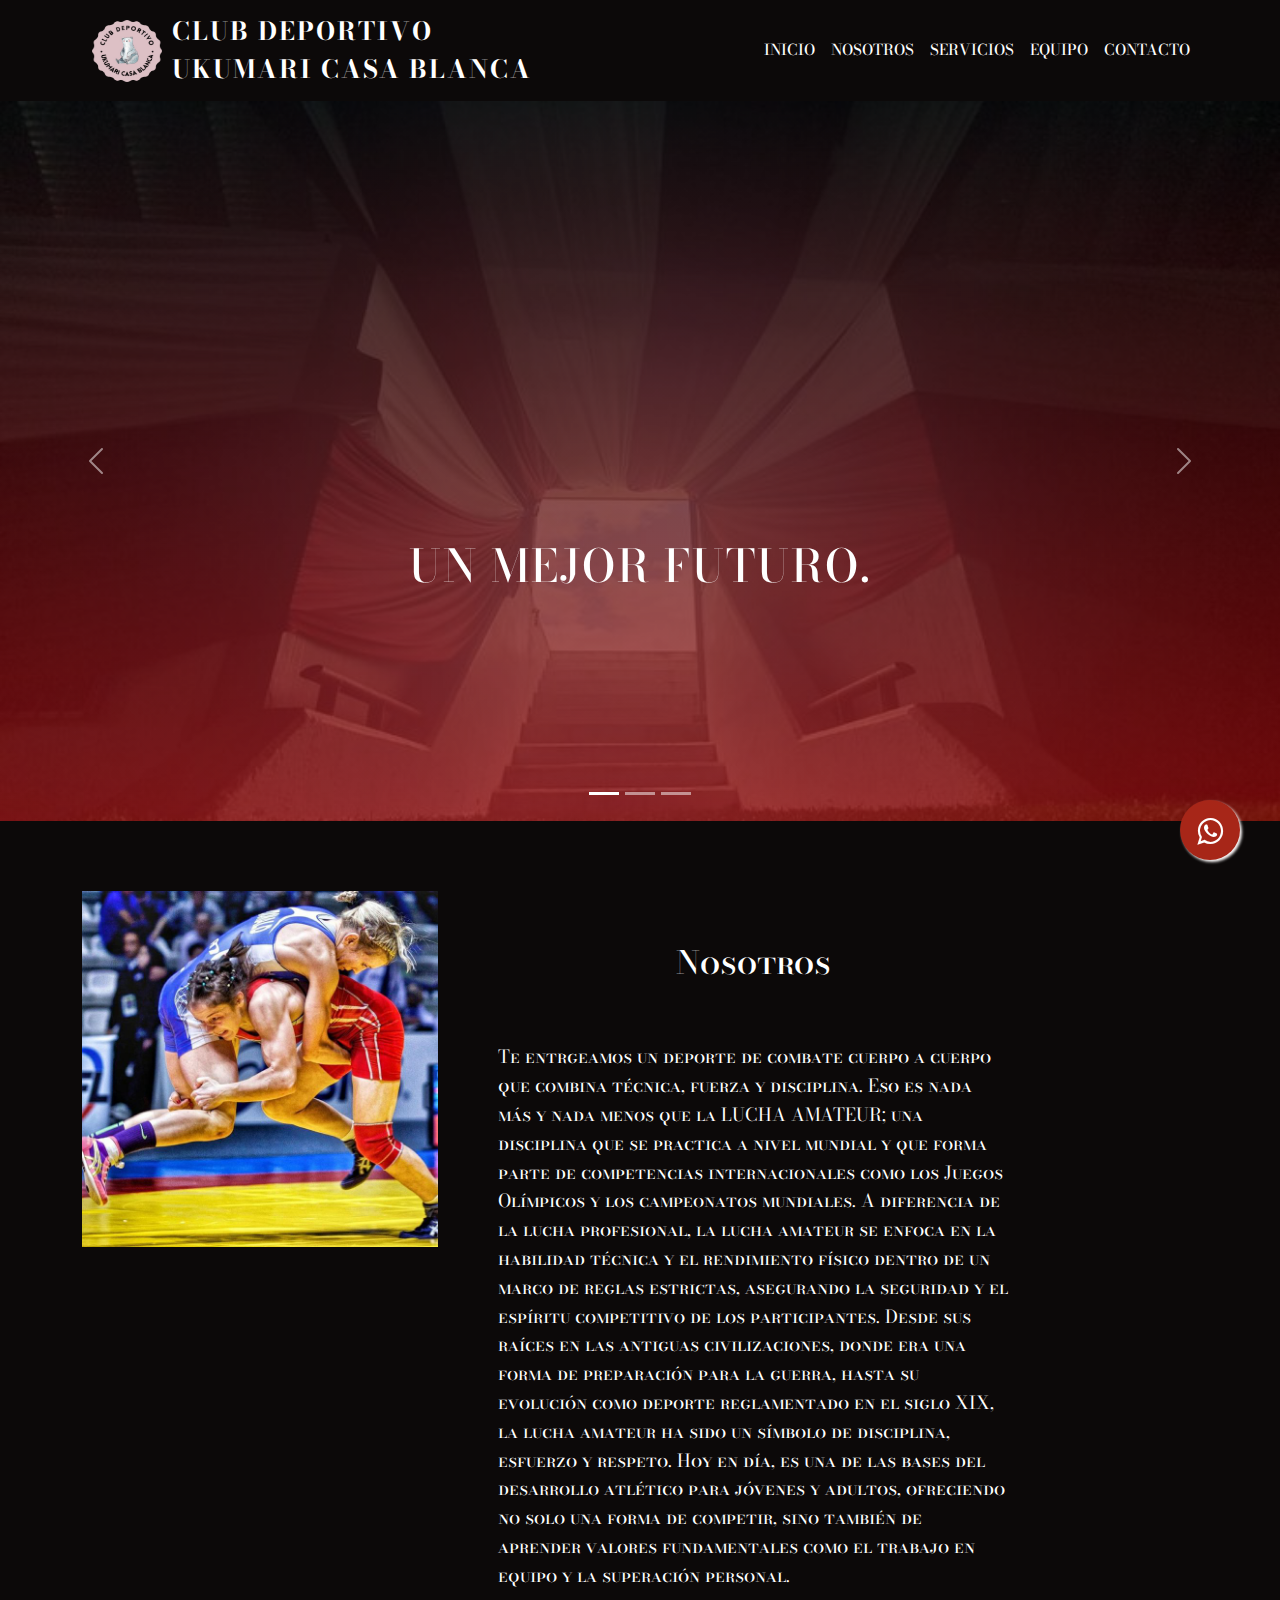
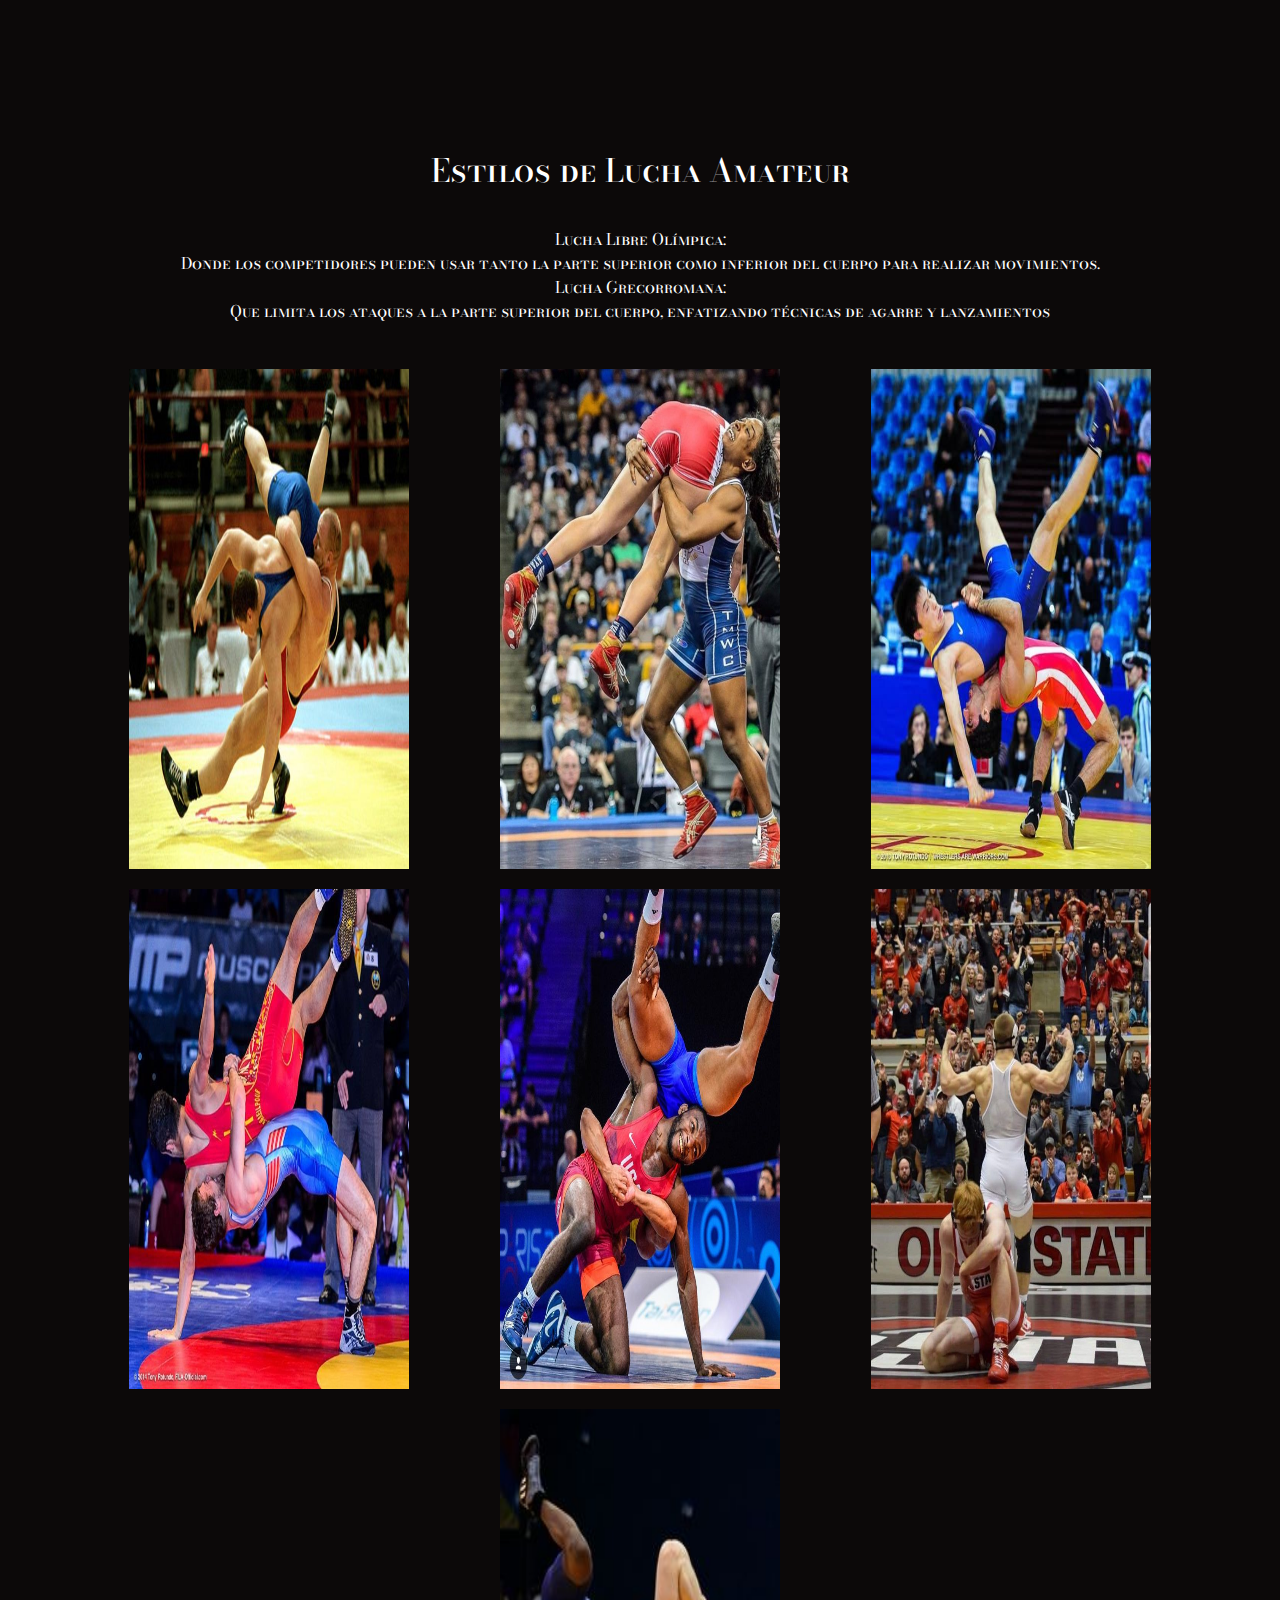
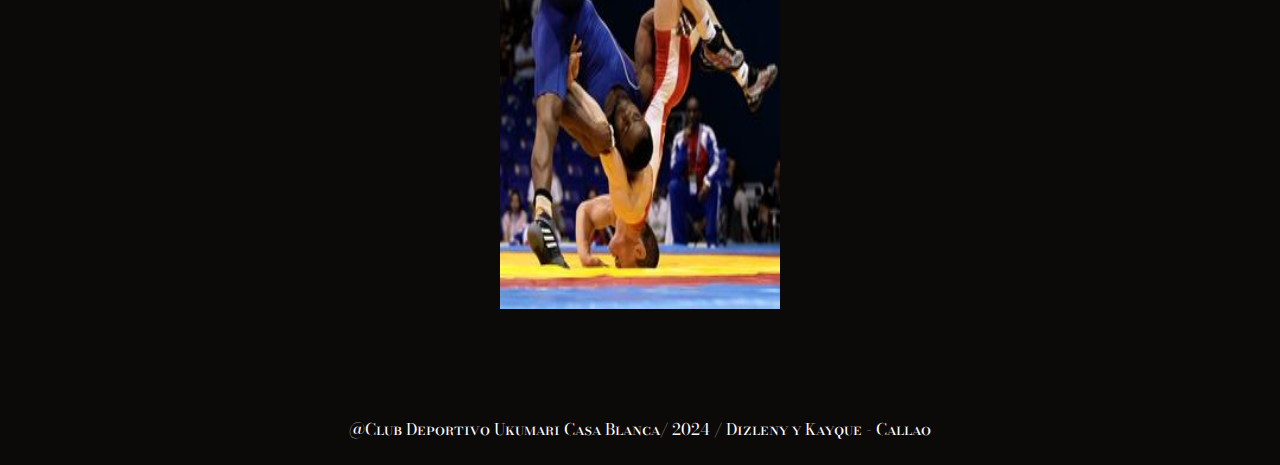
<file: index.html>
<!DOCTYPE html>
<html lang="en">

<head>
    <meta charset="UTF-8">
    <meta http-equiv="X-UA-Compatible" content="IE-edge">
    <meta name="viewport" content="width=device-width, initial-scale=1.0">
    <link href="https://cdn.jsdelivr.net/npm/bootstrap@5.2.3/dist/css/bootstrap.min.css">
    <link rel="stylesheet" href="https://cdn.jsdelivr.net/npm/bootstrap@5.2.3/dist/css/bootstrap.min.css">
    <link rel="stylesheet" href="https://cdn.jsdelivr.net/npm/bootstrap-icons@1.7.2/font/bootstrap-icons.css">
    <link rel="stylesheet" href="CSS/style.css">
    <link rel="shortcut icon" href="favicon/favicon.ico" type="image/x-icon">
    <title>Club Deportivo Ukumari Casa Blanca</title>
</head>

<body>
    
    <nav class="navbar navbar-expand-lg navbar-dark bg-custom">
        <div class="container">
            <img class="mw-logo-icon" src="IMAGENES/Ukimari.png" alt="" aria-hidden="true" height="80" width="90">
            <a href="#" class="navbar-brand"><span class="text-title">Club Deportivo <br> Ukumari Casa Blanca</a>
            <button class="navbar-toggler" type="button" data-bs-toggle="collapse" data-bs-target="#navbarS"
                aria-controls="navbarS" aria-expanded="false" aria-label="toggle navigation">
                <span class="navbar-toggler-icon"></span>
            </button>
            <div class="collapse navbar-collapse" id="navbarS">
                <ul class="navbar-nav ms-auto mb-2 mb-lg-0">
                    <li class="nav-item">
                        <a href="index.html" class="nav-link">Inicio</a>
                    </li>
                    <li class="nav-item">
                        <a href="nosotros.html" class="nav-link">Nosotros</a>
                    </li>
                    <li class="nav-item">
                        <a href="servicio.html" class="nav-link">Servicios</a>
                    </li>
                    <li class="nav-item">
                        <a href="equipo.html" class="nav-link">Equipo</a>
                    </li>
                    <li class="nav-item">
                        <a href="contacto.html" class="nav-link">Contacto</a>
                    </li>
                </ul>
            </div>
        </div>
    </nav>

    <div id="carouselE" class="carousel slide" data-bs-ride="carousel">

        <div class="carousel-indicators">
            <button type="button" data-bs-target="#carouselE" data-bs-slide-to="0" class="active" aria-current="true"
                aria-label="Slide 1">
            </button>
            <button type="button" data-bs-target="#carouselE" data-bs-slide-to="1" aria-current="true"
                aria-label="Slide 2">
            </button>
            <button type="button" data-bs-target="#carouselE" data-bs-slide-to="2" aria-current="true"
                aria-label="Slide 3">
            </button>
        </div>

        <div class="carousel-inner">
            <div class="carousel-item active">
                <img src="IMAGENES/sueña.jpg" class="d-block w-100" alt="">
                <div class="carousel-caption">
                    <h5>Un mejor futuro.</h5>
                </div>
            </div>

            <div class="carousel-item">
                <img src="IMAGENES/crece.jpg" class="d-block w-100" alt="">
                <div class="carousel-caption">
                    <h5>Una vida sana.</h5>
                </div>
            </div>

            <div class="carousel-item">
                <img src="IMAGENES/cambia.jpg" class="d-block w-100" alt="">
                <div class="carousel-caption">
                    <h5>Cambia tu vida.</h5>
                </div>
            </div>
        </div>
        <button class="carousel-control-prev" type="button" data-bs-target="#carouselE" data-bs-slide="prev">
            <span class="carousel-control-prev-icon" aria-hidden="true"></span>
            <span class="visually-hidden">Previous</span>
        </button>
        <button class="carousel-control-next" type="button" data-bs-target="#carouselE" data-bs-slide="next">
            <span class="carousel-control-next-icon" aria-hidden="true"></span>
            <span class="visually-hidden">Next</span>
        </button>
    </div>

    <section class="about section-padding">

        <div class="container">

            <div class="row">
                <div class="col-lg-4 col-md-12 col-12">
                    <div class="about-img">
                        <img src="IMAGENES/lucha.jpg" class="img-fluid" alt="">
                    </div>
                </div>
                <div class="col-lg-6 col-md-12 col-12 ps-lg-5 mt-md-5">
                    <div class="about-text text-white">
                        <h2>Nosotros</h2>
                        <br>
                        <br>
                        <p>Te entrgeamos un deporte de combate cuerpo a cuerpo que combina técnica, fuerza y disciplina. Eso es nada más y nada menos que la LUCHA AMATEUR; una disciplina que se practica a nivel mundial y que forma parte de competencias internacionales como los Juegos Olímpicos y los campeonatos mundiales. A diferencia de la lucha profesional, la lucha amateur se enfoca en la habilidad técnica y el rendimiento físico dentro de un marco de reglas estrictas, asegurando la seguridad y el espíritu competitivo de los participantes.
                            Desde sus raíces en las antiguas civilizaciones, donde era una forma de preparación para la guerra, hasta su evolución como deporte reglamentado en el siglo XIX, la lucha amateur ha sido un símbolo de disciplina, esfuerzo y respeto. Hoy en día, es una de las bases del desarrollo atlético para jóvenes y adultos, ofreciendo no solo una forma de competir, sino también de aprender valores fundamentales como el trabajo en equipo y la superación personal.
                        </p>
                    </div>
                </div>
            </div>
        </div>
    </section>
    
    <section class="portfolio section-padding">
        <div class="container">
            <div class="row">
                <div class="col-md-12">
                    <div class="section-header text-center text-white pb-9">
                        <h2>Estilos de Lucha Amateur</h2>
                        </br>
                        <p>Lucha Libre Olímpica: <br> Donde los competidores pueden usar tanto la parte superior como inferior del cuerpo para realizar movimientos.  <br>
                            Lucha Grecorromana: <br> Que limita los ataques a la parte superior del cuerpo, enfatizando técnicas de agarre y lanzamientos
                        </p>
                    </div>
                </div>
            </div>
        </div>

        <ul class="galeria">
            <li><a href="#img1"><img src="IMAGENES/lucha1.jpg"></a></li>
            <li><a href="#img2"><img src="IMAGENES/lucha2.jpg"></a></li>
            <li><a href="#img3"><img src="IMAGENES/lucha3.jpg"></a></li>
            <li><a href="#img4"><img src="IMAGENES/lucha4.jpg"></a></li>
            <li><a href="#img5"><img src="IMAGENES/lucha5.jpg"></a></li>
            <li><a href="#img6"><img src="IMAGENES/lucha6.jpg"></a></li>
            <li><a href="#img7"><img src="IMAGENES/lucha7.jpg"></a></li>
        </ul>

        <div class="modal" id="img1">
            <h3>Organizacion</h3>
            <div class="imagen">
                <a href="#img4">&#60;</a>
                <a href="#img2"><img src="IMAGENES/lucha1.jpg"></a>
                <a href="#img2">></a>
            </div>
            <a class="cerrar" href="">X</a>
        </div>

        <div class="modal" id="img2">
            <h3>Progreso</h3>
            <div class="imagen">
                <a href="#img1">&#60;</a>
                <a href="#img3"><img src="IMAGENES/lucha2.jpg"></a>
                <a href="#img3">></a>
            </div>
            <a class="cerrar" href="">X</a>
        </div>

        <div class="modal" id="img3">
            <h3>Practica</h3>
            <div class="imagen">
                <a href="#img2">&#60;</a>
                <a href="#img4"><img src="IMAGENES/lucha3.jpg"></a>
                <a href="#img4">></a>
            </div>
            <a class="cerrar" href="">X</a>
        </div>

        <div class="modal" id="img4">
            <h3>Esfuerzo</h3>
            <div class="imagen">
                <a href="#img3">&#60;</a>
                <a href="#img5"><img src="IMAGENES/lucha4.jpg"></a>
                <a href="#img5">></a>
            </div>
            <a class="cerrar" href="">X</a>
        </div>

        <div class="modal" id="img5">
            <h3>Crecer</h3>
            <div class="imagen">
                <a href="#img4">&#60;</a>
                <a href="#img6"><img src="IMAGENES/lucha5.jpg"></a>
                <a href="#img6">></a>
            </div>
            <a class="cerrar" href="">X</a>
        </div>

        <div class="modal" id="img6">
            <h3>Mejorar</h3>
            <div class="imagen">
                <a href="#img5">&#60;</a>
                <a href="#img7"><img src="IMAGENES/lucha6.jpg"></a>
                <a href="#img7">></a>
            </div>
            <a class="cerrar" href="">X</a>
        </div>

        <div class="modal" id="img7">
            <h3>Triunfar</h3>
            <div class="imagen">
                <a href="#img6">&#60;</a>
                <a href="#img1"><img src="IMAGENES/lucha7.jpg"></a>
                <a href="#img1">></a>
            </div>
            <a class="cerrar" href="">X</a>
        </div>
    </section>

    <footer class="bg-custom p-2 text-center">
        <div class="container">
            <p class="text-white">@Club Deportivo Ukumari Casa Blanca/ 2024 / Dizleny y Kayque - Callao
            </p>
        </div>
    </footer>

    <link rel="stylesheet" href="https://maxcdn.bootstrapcdn.com/font-awesome/4.5.0/css/font-awesome.min.css">
    <a href="https://api.whatsapp.com/send?phone=51951736046&text=Continuar%20al%20chat%0A¡Hola%2C%20equipo%20Control%20!%20Estoy%20interesado%2Fa%20en%20su%20curso%20de%20PLC%20Logo%20V8%20-%20Nivel%20I%2C%20tengo%20la%20siguiente%20consulta%3A%20___________________________"
        class="float" target="_blank">
        <i class="fa fa-whatsapp my-float"></i>
    </a>

</body>

</html>
</file>
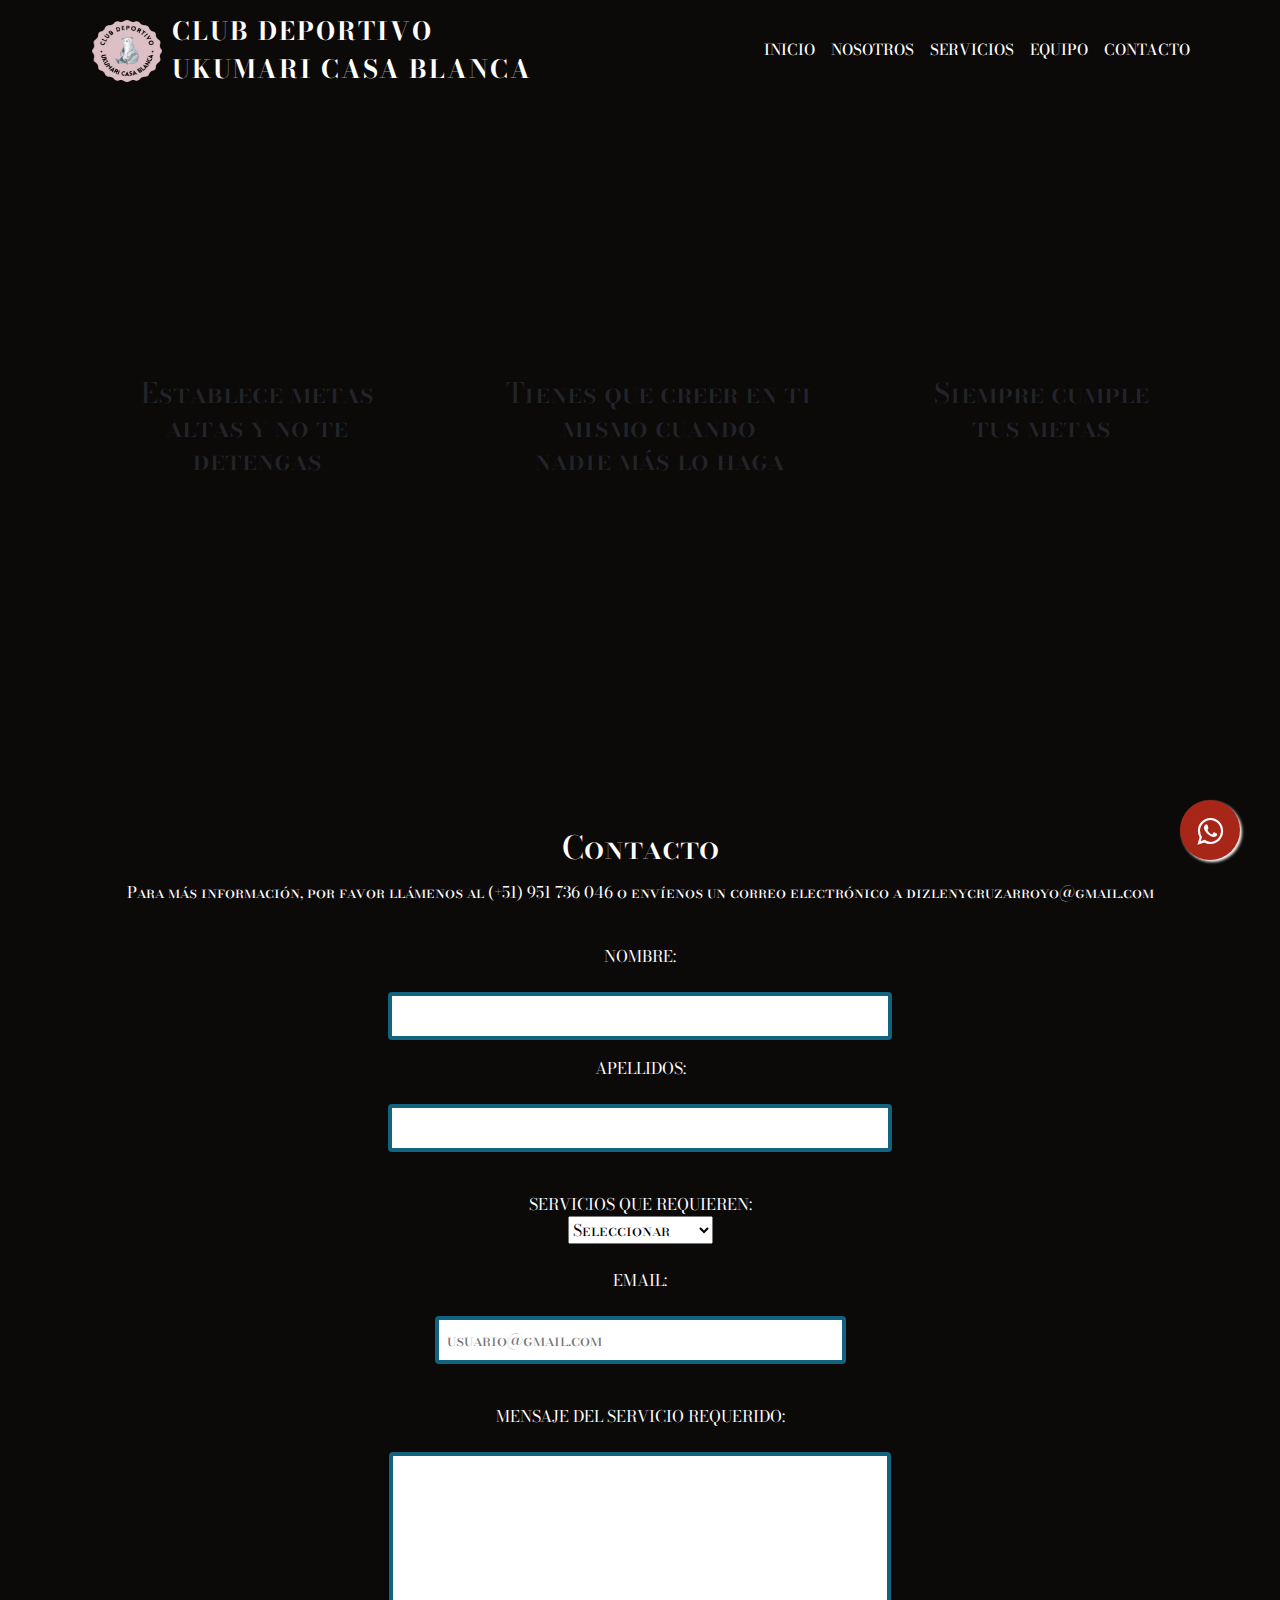
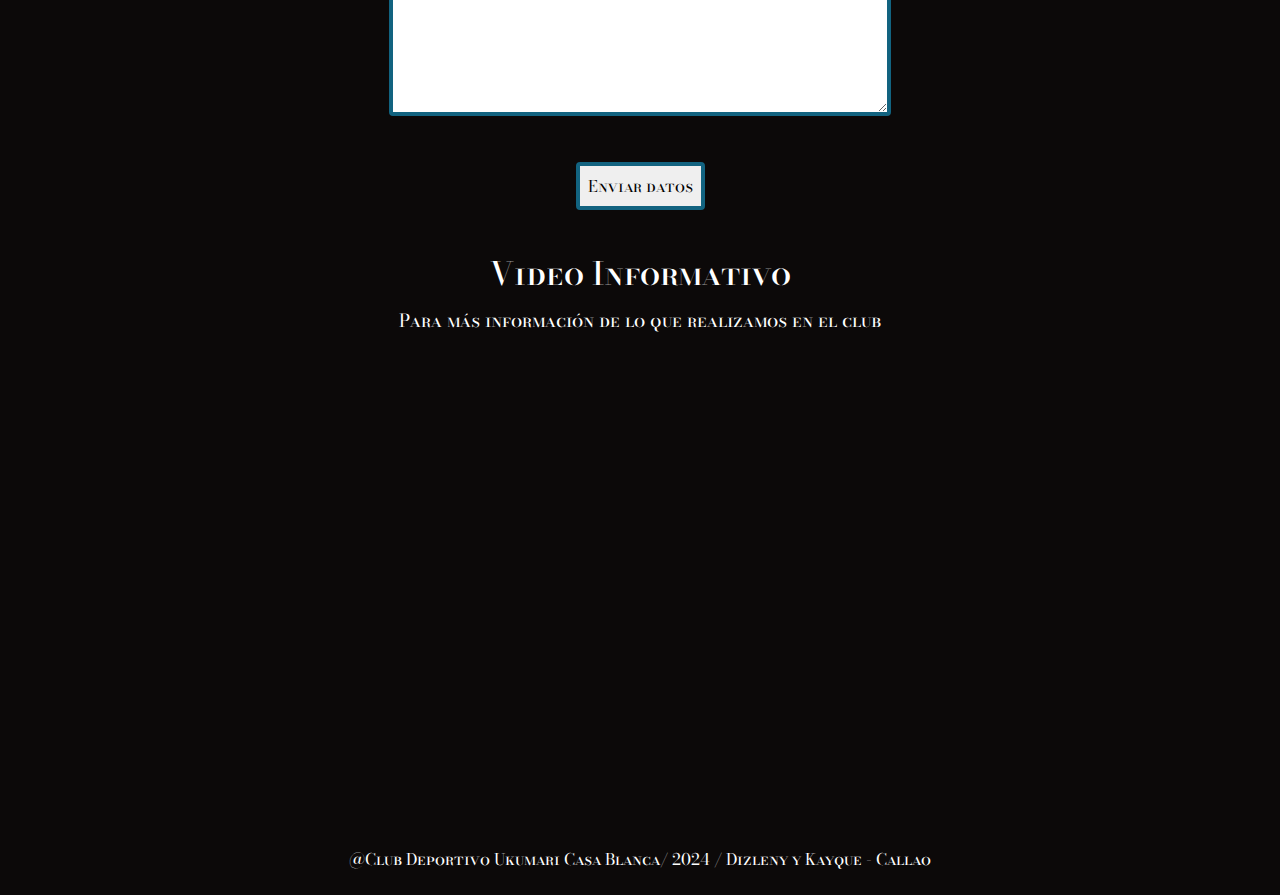
<file: contacto.html>
<!DOCTYPE html>
<html lang="en">

<head>
    <meta charset="UTF-8">
    <meta http-equiv="X-UA-Compatible" content="IE-edge">
    <meta name="viewport" content="width=device-width, initial-scale=1.0">
    <link href="https://cdn.jsdelivr.net/npm/bootstrap@5.2.3/dist/css/bootstrap.min.css">
    <link rel="stylesheet" href="https://cdn.jsdelivr.net/npm/bootstrap@5.2.3/dist/css/bootstrap.min.css">
    <link rel="stylesheet" href="https://cdn.jsdelivr.net/npm/bootstrap-icons@1.7.2/font/bootstrap-icons.css">
    <link rel="stylesheet" href="CSS/style.css">
    <link rel="shortcut icon" href="favicon/favicon.ico" type="image/x-icon">
    <title>Club Deportivo Ukumari Casa Blanca</title>
</head>

<nav class="navbar navbar-expand-lg navbar-dark bg-custom">
    <div class="container">
        <img class="mw-logo-icon" src="IMAGENES/Ukimari.png" alt="" aria-hidden="true" height="80" width="90">
        <a href="#" class="navbar-brand"><span class="text-title">Club Deportivo <br> Ukumari Casa Blanca</a>
        <button class="navbar-toggler" type="button" data-bs-toggle="collapse" data-bs-target="#navbarS"
            aria-controls="navbarS" aria-expanded="false" aria-label="toggle navigation">
            <span class="navbar-toggler-icon"></span>
        </button>
        <div class="collapse navbar-collapse" id="navbarS">
            <ul class="navbar-nav ms-auto mb-2 mb-lg-0">
                <li class="nav-item">
                    <a href="index.html" class="nav-link">Inicio</a>
                </li>
                <li class="nav-item">
                    <a href="nosotros.html" class="nav-link">Nosotros</a>
                </li>
                <li class="nav-item">
                    <a href="servicio.html" class="nav-link">Servicios</a>
                </li>
                <li class="nav-item">
                    <a href="equipo.html" class="nav-link">Equipo</a>
                </li>
                <li class="nav-item">
                    <a href="contacto.html" class="nav-link">Contacto</a>
                </li>
            </ul>
        </div>
    </div>
</nav>

<section class="general g2 container">
    <div class="general-content">
        <div class="general-1 txt">
            <h3>Establece metas altas y no te <br> detengas</h3>
        </div>
        <div class="general-2 txt">
            <h3>Tienes que creer en ti mismo cuando <br> nadie más lo haga</h3>
        </div>
        <div class="general-3 txt">
            <h3>Siempre cumple tus metas</h3>
        </div>
    </div>
</section>
<section class="contact section-padding">

    <div class="container mt-5 mb-5">
        <div class="row">
            <div class="col-md-12">
                <div class="section-header text-center text-white pb-5">
                    <h2>Contacto</h2>
                    <p>Para más información, por favor llámenos al (+51) 951 736 046 o envíenos un correo
                        electrónico a dizlenycruzarroyo@gmail.com</p>
                    <form action="">
                        <br />NOMBRE:<br />
                        <br />
                        <input type="text" size="50" title="Escribe tu nombre" />
                        <br />APELLIDOS:<br />
                        <br />
                        <input type="text" size="50" title="Escribe tu Apellido" /><br /><br />
                        <label for="servicio">SERVICIOS QUE REQUIEREN: </label><br />
                        <select id="servicio">
                            <option value="value1"> Definición</option>
                            <option value="value2">Resistencia</option>
                            <option value="value3">Rehabilitación</option>
                            <option value="value4">Fuerza</option>
                            <option value="value6">Venta</option>
                            <option value="value7" selected>Seleccionar</option>
                        </select><br /><br />
                        <label for="email">EMAIL: </label><br />
                        <br />
                        <input id="email" type="email" placeholder="usuario@gmail.com" size="40"
                            title="Escribe tu correo" /><br />
                        <br />MENSAJE DEL SERVICIO REQUERIDO:<br />
                        <br />
                        <textarea rows="10" cols="50" placeholder="Escribe tu mensaje" id="mensaje">
                            </textarea><br />
                        <br />
                        <input type="submit" value="Enviar datos" />
                        </for>
                        <br />
                        <br />
                        <div class="about-text text-white">
                            <h2>Video Informativo</h2>
                            <p>Para más información de lo que realizamos en el club</p>
                        </div>
                        <iframe width="560" height="315" src="https://www.youtube.com/embed/_8DYW12ATTM?si=uzcgHzL8ed3v_5Si" title="YouTube video player" frameborder="0" allow="accelerometer; autoplay; clipboard-write; encrypted-media; gyroscope; picture-in-picture; web-share" referrerpolicy="strict-origin-when-cross-origin" allowfullscreen></iframe>
                </div>
            </div>
        </div>
    </div>
</section>

<footer class="bg-custom p-2 text-center">
    <div class="container">
        <p class="text-white">@Club Deportivo Ukumari Casa Blanca/ 2024 / Dizleny y Kayque - Callao
        </p>
    </div>
</footer>

<link rel="stylesheet" href="https://maxcdn.bootstrapcdn.com/font-awesome/4.5.0/css/font-awesome.min.css">
<a href="https://api.whatsapp.com/send?phone=51951736046&text=Continuar%20al%20chat%0A¡Hola%2C%20equipo%20Control%20!%20Estoy%20interesado%2Fa%20en%20su%20curso%20de%20PLC%20Logo%20V8%20-%20Nivel%20I%2C%20tengo%20la%20siguiente%20consulta%3A%20___________________________"
    class="float" target="_blank">
    <i class="fa fa-whatsapp my-float"></i>
</a>
</body>

</html>
</file>
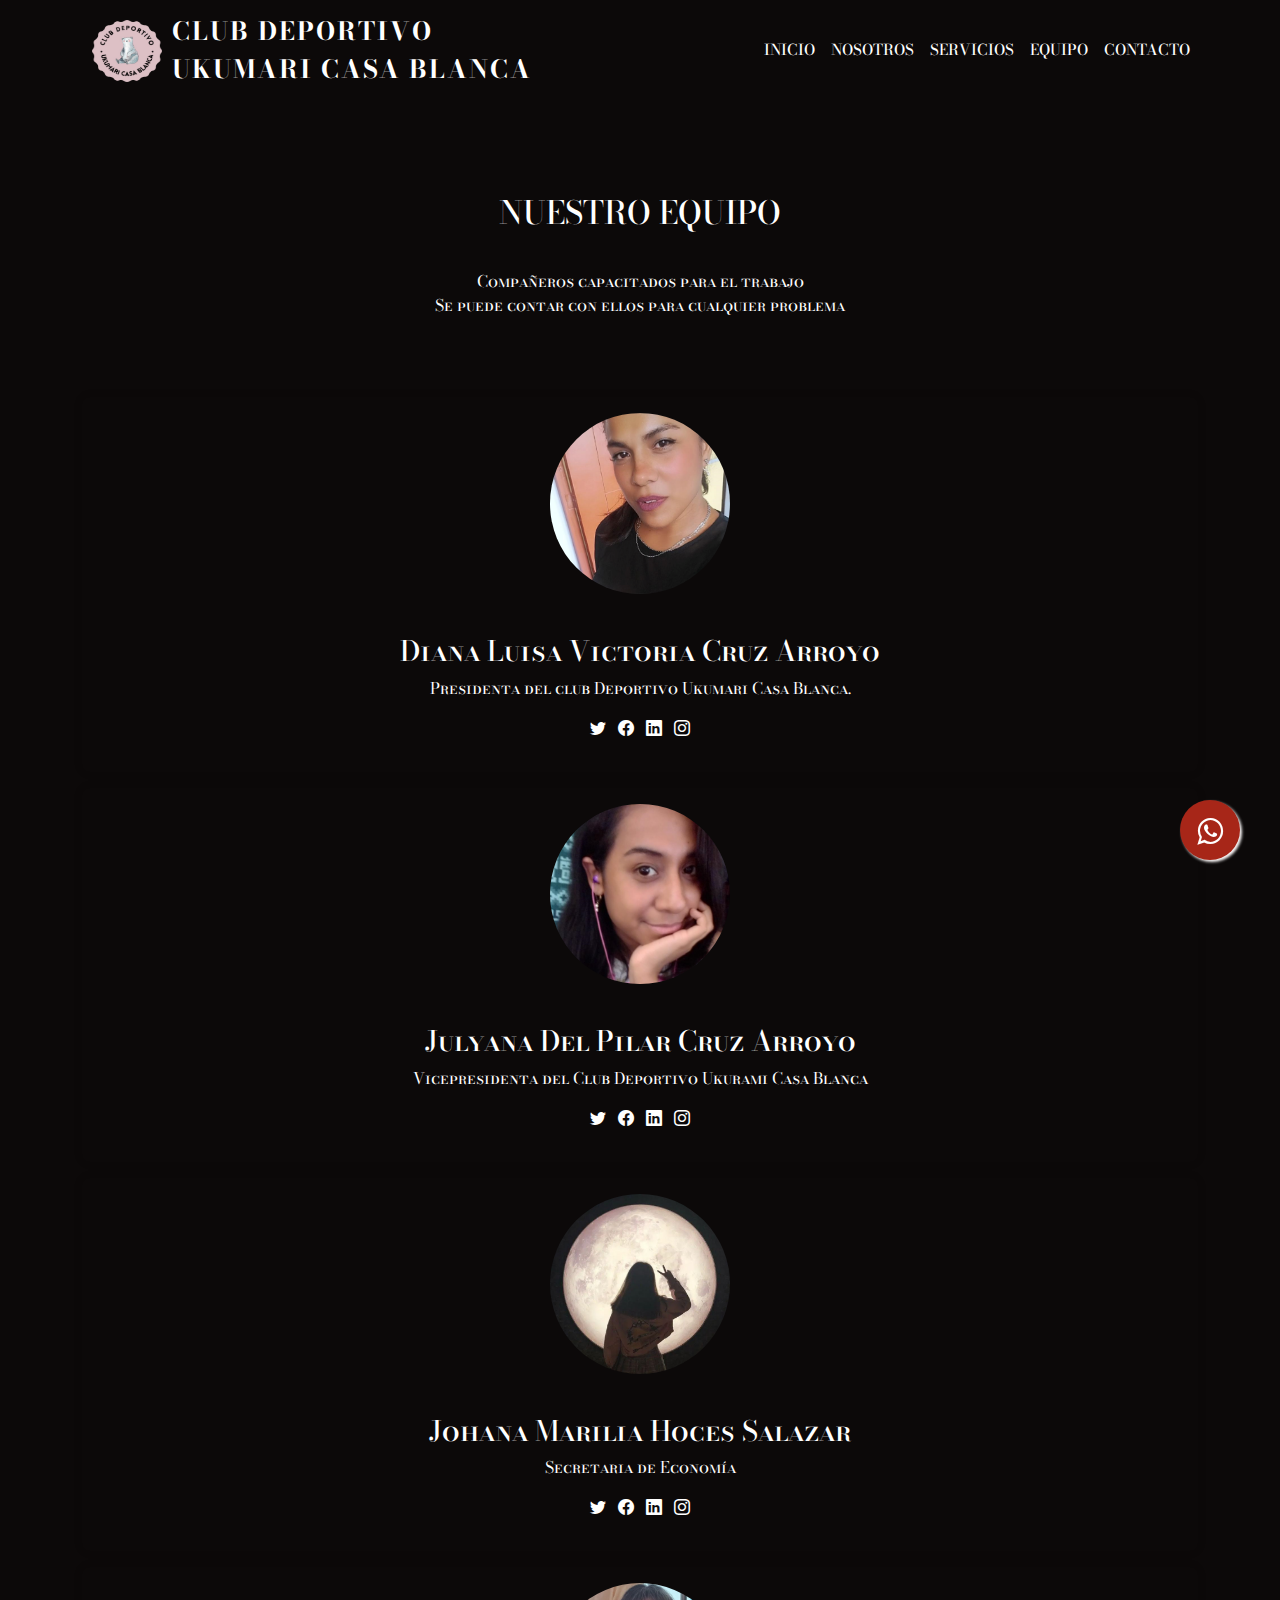
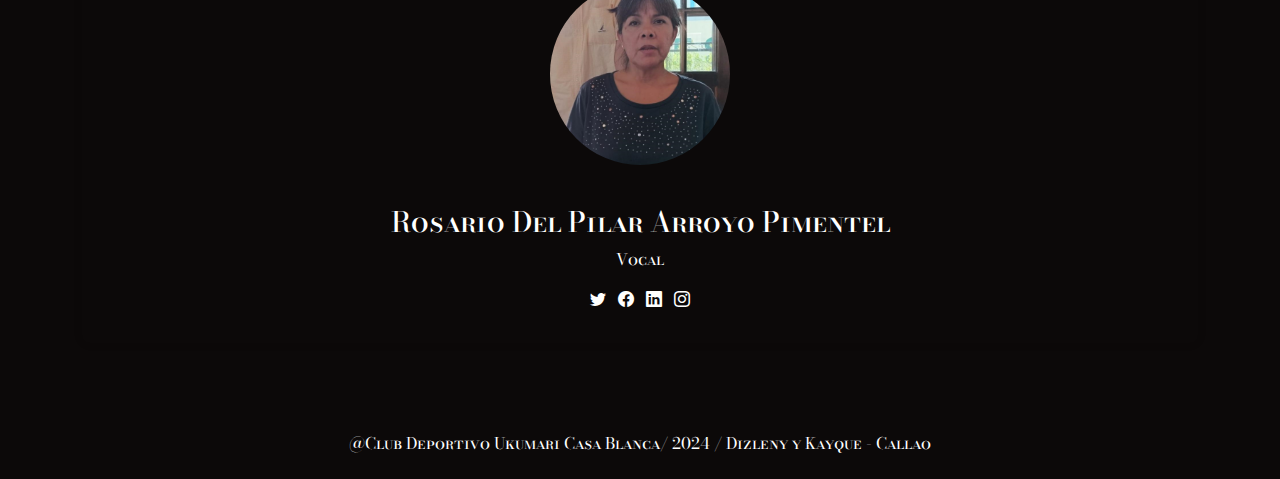
<file: equipo.html>
<!DOCTYPE html>
<html lang="en">

<head>
    <meta charset="UTF-8">
    <meta http-equiv="X-UA-Compatible" content="IE-edge">
    <meta name="viewport" content="width=device-width, initial-scale=1.0">
    <link href="https://cdn.jsdelivr.net/npm/bootstrap@5.2.3/dist/css/bootstrap.min.css">
    <link rel="stylesheet" href="https://cdn.jsdelivr.net/npm/bootstrap@5.2.3/dist/css/bootstrap.min.css">
    <link rel="stylesheet" href="https://cdn.jsdelivr.net/npm/bootstrap-icons@1.7.2/font/bootstrap-icons.css">
    <link rel="stylesheet" href="CSS/style.css">
    <link rel="shortcut icon" href="favicon/favicon.ico" type="image/x-icon">
    <title>Club Deportivo Ukumari Casa Blanca</title>
</head>

<nav class="navbar navbar-expand-lg navbar-dark bg-custom">
    <div class="container">
        <img class="mw-logo-icon" src="IMAGENES/Ukimari.png" alt="" aria-hidden="true" height="80" width="90">
        <a href="#" class="navbar-brand"><span class="text-title">Club Deportivo <br> Ukumari Casa Blanca</a>
        <button class="navbar-toggler" type="button" data-bs-toggle="collapse" data-bs-target="#navbarS"
            aria-controls="navbarS" aria-expanded="false" aria-label="toggle navigation">
            <span class="navbar-toggler-icon"></span>
        </button>
        <div class="collapse navbar-collapse" id="navbarS">
            <ul class="navbar-nav ms-auto mb-2 mb-lg-0">
                <li class="nav-item">
                    <a href="index.html" class="nav-link">Inicio</a>
                </li>
                <li class="nav-item">
                    <a href="nosotros.html" class="nav-link">Nosotros</a>
                </li>
                <li class="nav-item">
                    <a href="servicio.html" class="nav-link">Servicios</a>
                </li>
                <li class="nav-item">
                    <a href="equipo.html" class="nav-link">Equipo</a>
                </li>
                <li class="nav-item">
                    <a href="contacto.html" class="nav-link">Contacto</a>
                </li>
            </ul>
        </div>
    </div>
</nav>
</br>
<section class="team">
    <div class="container">
        <div class="row">
            <div class="col-md-12">
                <div class="section-header text-center text-white pb-5">
                    <h2>NUESTRO EQUIPO</h2>
                    <br> 
                    <p>Compañeros capacitados para el trabajo<br>Se puede contar con ellos para cualquier problema</p>
                </div>
                <div class="team-member">
                    <img src="IMAGENES/Diana luisa.png" alt="Diana">
                    <h3>Diana Luisa Victoria Cruz Arroyo</h3>
                    <p>Presidenta del club Deportivo Ukumari Casa Blanca.</p>
                    <p class="socials">
                        <i class="bi bi-twitter text-white mx-1"></i>
                        <i class="bi bi-facebook text-white mx-1"></i>
                        <i class="bi bi-linkedin text-white mx-1"></i>
                        <i class="bi bi-instagram text-white mx-1"></i>
                    </p>
                </div>
                <div class="team-member">
                    <img src="IMAGENES/Julyana Cruz.png" alt="Julyana">
                    <h3>Julyana Del Pilar Cruz Arroyo</h3>
                    <p>Vicepresidenta del Club Deportivo Ukurami Casa Blanca</p>
                    <p class="socials">
                        <i class="bi bi-twitter text-white mx-1"></i>
                        <i class="bi bi-facebook text-white mx-1"></i>
                        <i class="bi bi-linkedin text-white mx-1"></i>
                        <i class="bi bi-instagram text-white mx-1"></i>
                    </p>
                </div>
                <div class="team-member">
                    <img src="IMAGENES/Johana.jpg" alt="Johana">
                    <h3>Johana Marilia Hoces Salazar</h3>
                    <p>Secretaria de Economía</p>
                    <p class="socials">
                        <i class="bi bi-twitter text-white mx-1"></i>
                        <i class="bi bi-facebook text-white mx-1"></i>
                        <i class="bi bi-linkedin text-white mx-1"></i>
                        <i class="bi bi-instagram text-white mx-1"></i>
                    </p>
                </div>
                <div class="team-member">
                    <img src="IMAGENES/ROSARIO.png" alt="Rosario">
                    <h3>Rosario Del Pilar Arroyo Pimentel</h3>
                    <p>Vocal</p>
                    <p class="socials">
                        <i class="bi bi-twitter text-white mx-1"></i>
                        <i class="bi bi-facebook text-white mx-1"></i>
                        <i class="bi bi-linkedin text-white mx-1"></i>
                        <i class="bi bi-instagram text-white mx-1"></i>
                    </p>
                </div>
            </div>
        </div> 
    </div>
</section>

<footer class="bg-custom p-2 text-center">
    <div class="container">
        <p class="text-white">@Club Deportivo Ukumari Casa Blanca/ 2024 / Dizleny y Kayque - Callao
        </p>
    </div>
</footer>

<link rel="stylesheet" href="https://maxcdn.bootstrapcdn.com/font-awesome/4.5.0/css/font-awesome.min.css">
<a href="https://api.whatsapp.com/send?phone=51951736046&text=Continuar%20al%20chat%0A¡Hola%2C%20equipo%20Control%20!%20Estoy%20interesado%2Fa%20en%20su%20curso%20de%20PLC%20Logo%20V8%20-%20Nivel%20I%2C%20tengo%20la%20siguiente%20consulta%3A%20___________________________"
    class="float" target="_blank">
    <i class="fa fa-whatsapp my-float"></i>
</a>
</body>

</html>
</file>
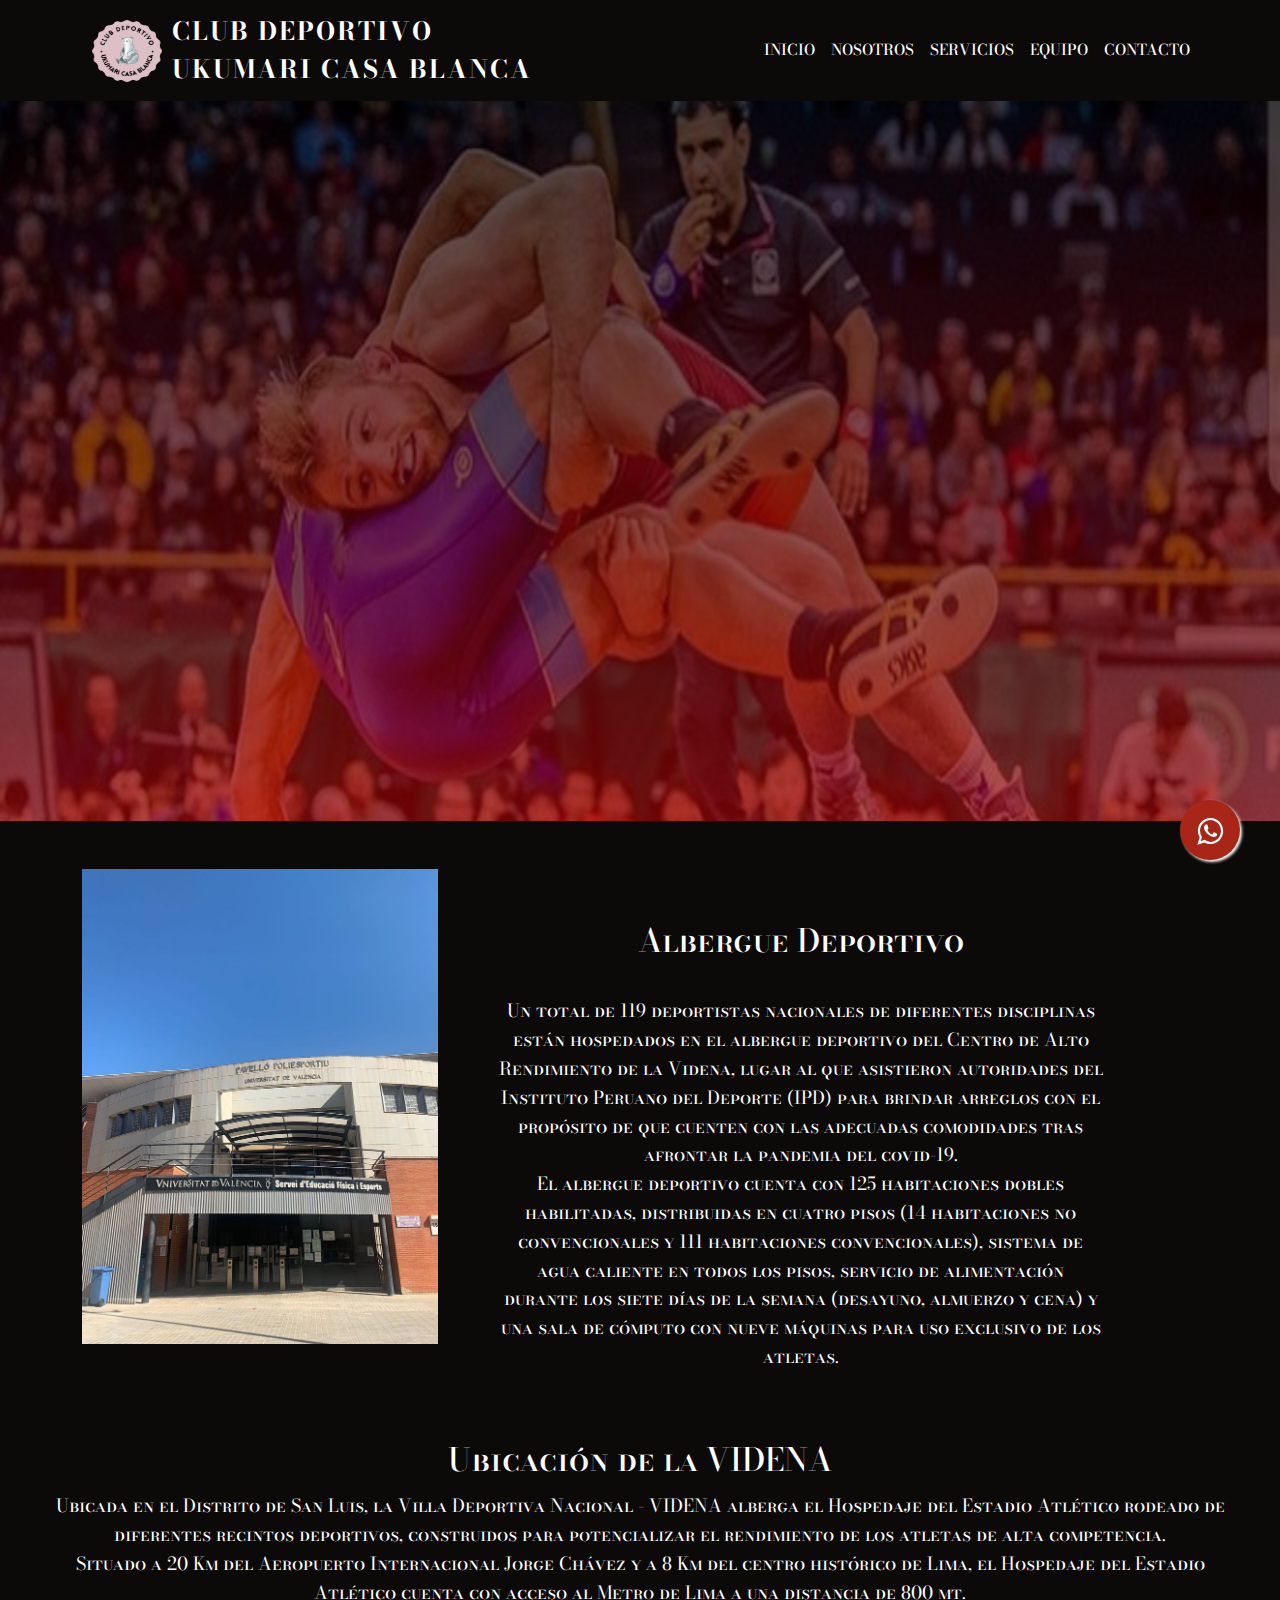
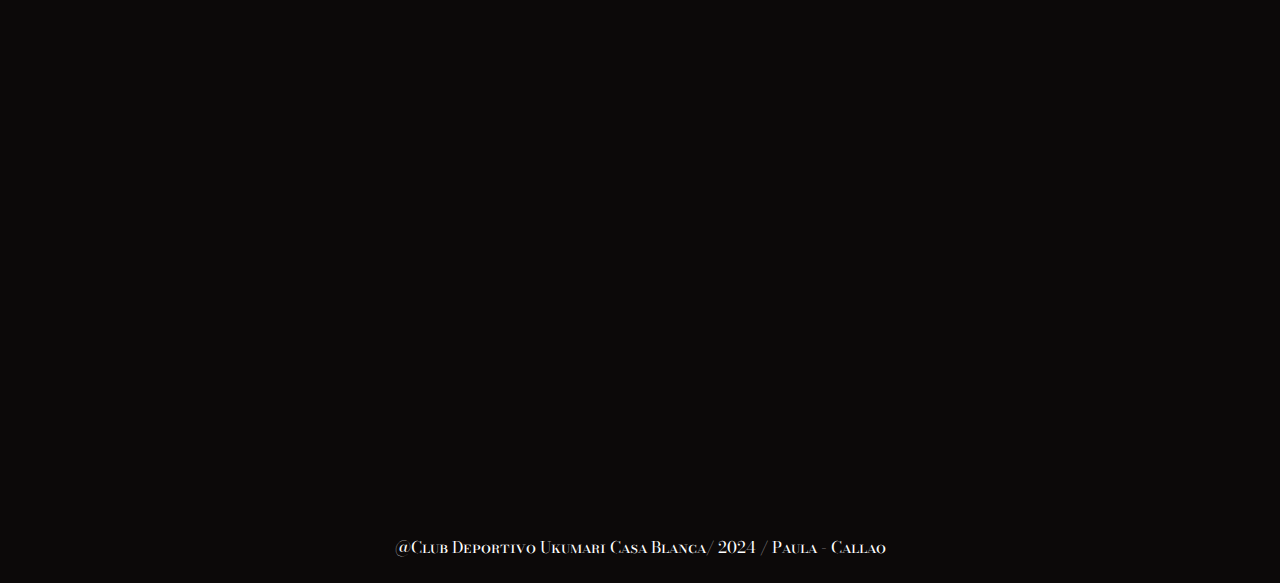
<file: nosotros.html>
<!DOCTYPE html>
<html lang="en">

<head>
    <meta charset="UTF-8">
    <meta http-equiv="X-UA-Compatible" content="IE-edge">
    <meta name="viewport" content="width=device-width, initial-scale=1.0">
    <link href="https://cdn.jsdelivr.net/npm/bootstrap@5.2.3/dist/css/bootstrap.min.css">
    <link rel="stylesheet" href="https://cdn.jsdelivr.net/npm/bootstrap@5.2.3/dist/css/bootstrap.min.css">
    <link rel="stylesheet" href="https://cdn.jsdelivr.net/npm/bootstrap-icons@1.7.2/font/bootstrap-icons.css">
    <link rel="stylesheet" href="CSS/style.css">
    <link rel="shortcut icon" href="favicon/favicon.ico" type="image/x-icon">
    <title>Club Deportivo Ukumari Casa Blanca</title>
</head>

<body>


    <nav class="navbar navbar-expand-lg navbar-dark bg-custom">
        <div class="container">
            <img class="mw-logo-icon" src="IMAGENES/Ukimari.png" alt="" aria-hidden="true" height="80" width="90">
            <a href="#" class="navbar-brand"><span class="text-title">Club Deportivo <br> Ukumari Casa Blanca</a>
            <button class="navbar-toggler" type="button" data-bs-toggle="collapse" data-bs-target="#navbarS"
                aria-controls="navbarS" aria-expanded="false" aria-label="toggle navigation">
                <span class="navbar-toggler-icon"></span>
            </button>
            <div class="collapse navbar-collapse" id="navbarS">
                <ul class="navbar-nav ms-auto mb-2 mb-lg-0">
                    <li class="nav-item">
                        <a href="index.html" class="nav-link">Inicio</a>
                    </li>
                    <li class="nav-item">
                        <a href="nosotros.html" class="nav-link">Nosotros</a>
                    </li>
                    <li class="nav-item">
                        <a href="servicio.html" class="nav-link">Servicios</a>
                    </li>
                    <li class="nav-item">
                        <a href="equipo.html" class="nav-link">Equipo</a>
                    </li>
                    <li class="nav-item">
                        <a href="contacto.html" class="nav-link">Contacto</a>
                    </li>
                </ul>
            </div>
        </div>
    </nav>

    <div id="carouselE" class="carousel slide" data-bs-ride="carousel">

        <div class="carousel-inner">
            <div class="carousel-item active">
                <img src="IMAGENES/cuadro.jpg" class="d-block w-100" alt="">
                <div class="carousel-caption">
                </div>
            </div>
        </div>
    </div>
    </br>
    </br>
    <div class="container">

        <div class="row">
            <div class="col-lg-4 col-md-12 col-10">
                <div class="about-img">
                    <img src="IMAGENES/sede.jpg" class="img-fluid" alt="">
                </div>
            </div>
            <div class="col-lg-7 col-md-15 col-12 ps-lg-5 mt-md-5">
                <div class="about-text text-white text-center">
                    <h2>Albergue Deportivo</h2>
                    <br>
                    <p>Un total de 119 deportistas nacionales de diferentes disciplinas están hospedados en el albergue
                        deportivo del Centro de Alto Rendimiento de la Videna, lugar al que asistieron autoridades del
                        Instituto Peruano del Deporte (IPD) para brindar arreglos con el propósito de que cuenten con
                        las adecuadas comodidades tras afrontar la pandemia del covid-19. <br>
                        El albergue deportivo cuenta con 125 habitaciones dobles habilitadas, distribuidas en cuatro
                        pisos (14 habitaciones no convencionales y 111 habitaciones convencionales), sistema de agua
                        caliente en todos los pisos, servicio de alimentación durante los siete días de la semana
                        (desayuno, almuerzo y cena) y una sala de cómputo con nueve máquinas para uso exclusivo de los
                        atletas.
                    </p>
                </div>
            </div>
        </div>
    </div>
    </div>
    <div class="about-text text-white text-center p-5">
        <h2>Ubicación de la VIDENA</h2>
        <p>
            Ubicada en el Distrito de San Luis, la Villa Deportiva Nacional - VIDENA alberga el Hospedaje
            del Estadio Atlético rodeado de diferentes recintos deportivos, construidos para
            potencializar el rendimiento de los atletas de alta competencia. <br>
            Situado a 20 Km del Aeropuerto Internacional Jorge Chávez y a 8 Km del centro histórico de
            Lima, el Hospedaje del Estadio Atlético cuenta con acceso al Metro de Lima a una distancia
            de 800 mt.
        </p>
        <div class="about-text text-white section-header text-center">
            <iframe src="https://www.google.com/maps/embed?pb=!1m18!1m12!1m3!1d1950.7249035203736!2d-77.00427350160521!3d-12.081328699999993!2m3!1f0!2f0!3f0!3m2!1i1024!2i768!4f13.1!3m3!1m2!1s0x9105c62cff865915%3A0xac7583613e6cc89f!2sVilla%20Deportiva%20Nacional!5e0!3m2!1ses!2spe!4v1731725734908!5m2!1ses!2spe" width="700" height="450" style="border:0;" allowfullscreen="" loading="lazy" referrerpolicy="no-referrer-when-downgrade"></iframe>
        </div>
    </div>
    <footer class="bg-custom p-2 text-center">
        <div class="container">
            <p class="text-white">@Club Deportivo Ukumari Casa Blanca/ 2024 / Paula - Callao
            </p>
        </div>
    </footer>

    <script src="https://cdn.jsdelivr.net/npm/bootstrap@5.2.3/dist/js/bootstrap.bundle.min.js"></script>
    <link rel="stylesheet" href="https://maxcdn.bootstrapcdn.com/font-awesome/4.5.0/css/font-awesome.min.css">
    <a href="https://api.whatsapp.com/send?phone=51951736046&text=Continuar%20al%20chat%0A¡Hola%2C%20equipo%20Control%20!%20Estoy%20interesado%2Fa%20en%20su%20curso%20de%20PLC%20Logo%20V8%20-%20Nivel%20I%2C%20tengo%20la%20siguiente%20consulta%3A%20___________________________"
        class="float" target="_blank">
        <i class="fa fa-whatsapp my-float"></i>
    </a>
</body>

</html>
</file>
<file: CSS/style.css>
@import url('https://fonts.googleapis.com/css2?family=Bodoni+Moda+SC:ital,opsz,wght@0,6..96,400..900;1,6..96,400..900&family=Kalnia+Glaze:wght@100..700&family=Noto+Serif:ital,wght@0,100..900;1,100..900&family=Playwrite+DE+SAS:wght@300&display=swap');

*{
    margin: 0;
    padding: 0;
    box-sizing: border-box;
    text-decoration: none;
    list-style: none;
}

body {
    font-family: "Bodoni Moda SC", serif;
    font-optical-sizing: auto;
}

.section-padding {
    padding: 70px 0;
}
.carousel-item {
    height: 80vh;
    min-height: 300px;
}
.carousel-caption {
    bottom: 200px;
    z-index: 2;
}
.carousel-caption h5{
    font-size: 45px;
    text-transform: uppercase;
    letter-spacing: 2px;
    margin-top: 25px;
}
.carousel-caption p{
    width: 60%;
    margin: auto;
    font-size: 18px;
    line-height: 1.9;
}
.carousel-inner::before{
    content: '';
    position: absolute;
    width: 100%;
    height: 100%;
    top: 0;
    left: 0;
    background: linear-gradient(rgba(0, 0, 0, 0.7), rgba(154, 4, 4, 0.7));
    z-index: 1;
}
.navbar-nav a{
    font-size: 15px;
    text-transform: uppercase;
    font-weight: 500;
    color: #ffffff;
}
.navbar-dark .navbar-brand{
    color: #fff;
    font-size: 25px;
    text-transform: uppercase;
    font-weight: bold;
    letter-spacing: 2px;
}
.navbar-light .navbar-brand:focus, .navbar-light .navbar-brand:hover{
    color: #fffcfc;
}
.w-100{
    height: 100vh;
}
.navbar-toggler{
    padding: 1px 5 px;
    font-size: 18px;
    line-height: 0.3;
}
.services .card-boby i{
    font-size: 50px;
}
.team .card-body i{
    font-size: 20px;
}

.general {
    padding: 50px 0;
    text-align: center;
}
.general-content{
    display: flex;
    justify-content: space-between;
    margin-top: 55px;
}

.general-1{
    background-image: url(https://i.pinimg.com/736x/a6/c7/38/a6c738dbcdc81cb2edcd755ad1cf1460.jpg);
    background-position: center center;
    background-repeat: no-repeat;
    background-size: cover;
    height: 450px;
    padding: 170px 55px;
    clip-path: polygon(50% 0%, 100% 50%, 50% 100%, 0% 50%);
}
.general-2{
    background-image: url(https://i.pinimg.com/236x/fe/75/4d/fe754df0d84264432ac043bf97591212.jpg);
    background-position: center center;
    background-repeat: no-repeat;
    background-size: cover;
    height: 450px;
    padding: 170px 55px;
    clip-path: polygon(50% 0%, 100% 50%, 50% 100%, 0% 50%);
}
.general-3{
    background-image: url(https://i.pinimg.com/236x/d5/5e/ad/d55ead06a67429c08497454051a3ff7f.jpg);
    background-position: center center;
    background-repeat: no-repeat;
    background-size: cover;
    height: 450px;
    padding: 170px 55px;
    clip-path: polygon(50% 0%, 100% 50%, 50% 100%, 0% 50%);
}

.services {
    background-image: linear-gradient(rgba(18, 17, 17, 0.7),
            rgba(178, 165, 165, 0.7)),
        url(https://i.pinimg.com/736x/13/75/4b/13754b391ee0238e4d0f1896116629fc.jpg);
    background-position: center center;
    background-repeat: no-repeat;
    background-size: cover;
    background-attachment: fixed;
    padding: 100px 0;
}

body{
    background-color: rgb(12, 9, 9);
}

h2{
    background-image: url(https://i.pinimg.com/736x/e9/5d/e2/e95de2dcf1c4d8880784be84d051cb84.jpg);
    background-size: 100%;
    color:#ffffff;
    padding: 5px;
    border-radius: 5px;
    font-size: 2em;
    text-align: center;
    background-repeat: no-repeat;
}

.blog {
    padding: 100px 0;
    text-align: center;
}

.blog-content {
    display: flex;
    justify-content: space-between;
}

.blog-1 {
    padding: 15px 55px;
}

.blog-1 p{
    color: #ffffff;
}

.blog img {
    width: 250px;
    border-radius: 15px;
    margin-bottom: 15px;
}

.blog-1 h3 {
    font-size: 25px;
    color: #ffffff;
}

.about-text p {
    font-size: 18px; 
    line-height: 1.6; 
}

.team {
    background: transparent; /* Fondo transparente para la página de equipo */
    margin: 2rem 0;
    padding: 2rem 1rem;
    border: none; 
    color: white;
}
.service-item, .team-member, .testimonial {
    background: transparent;
    padding: 1rem;
    margin: 1rem 0;
    text-align: center;
    border-radius: 8px;
    box-shadow: 0 0 10px rgba(0, 0, 0, 0.1);
}

.service-item i, .team-member img {
    font-size: 2rem;
    margin-bottom: 1rem;
}

.team-member img {
    max-width: 180px;
    border-radius: 80%;
    margin-bottom: 2rem;
}

.team-member h3 {
    margin: 0.5rem 0;
}

.team-member p {
    color: #fffefe;
}

form input, form textarea{
    padding: 0.5rem;
    margin-bottom: 1rem;
    border: 4px solid #126380;
    border-radius: 4px;
}
input{
    accent-color: rgb(243, 153, 36);
}

/* para el whatsapp*/

.float{
	position:fixed;
	width:60px;
	height:60px;
	bottom:40px;
	right:40px;
	background-color:#a72618;
	color:#FFF;
	border-radius:50px;
	text-align:center;
  font-size:30px;
	box-shadow: 2px 2px 3px #fffcfc;
  z-index:100;
}
.float:hover {
	text-decoration: none;
	color: #d37925;
  background-color:#fff;
}

.my-float{
	margin-top:16px;
}
.info-button {
    display: inline-block;
    font-size: 18px;
    font-weight: bold;
    color: white;
    background-color: #e63946;
    padding: 10px 20px;
    border-radius: 5px;
    text-decoration: none;
    transition: transform 0.3s ease, background-color 0.3s ease;
}

.info-button:hover {
    background-color: #e4c31b;
    transform: scale(1.1);
}


/*Estilos de la galeria*/

.galeria {
	width: 90%;
	margin: auto;
	list-style: none;
	padding: 20px;
	box-sizing: border-box;
	
	display: flex;
	flex-wrap: wrap;
	justify-content: space-around;
}

.galeria li {
	margin: 10px;
}

.galeria img {
	width: 280px;
	height: 500px;
}

/*Estilos del modal*/

.modal {
	display: none;
}

.modal:target {
	
	display: block;
	position: fixed;
	background: rgba(0,0,0,0.8);
	top: 0;
	left: 0;
	width: 100%;
	height: 100%;
}

.modal h3 {
	color: #ffffff;
	font-size: 30px;
	text-align: center;
	margin: 15px 0;
}

.imagen {
	width: 100%;
	height: 50%;
	
	display: flex;
	justify-content: center;
	align-items: center;
}

.imagen a {
	color: #ececec;
	font-size: 40px;
	text-decoration: none;
	margin: 0 10px;
}

.imagen a:nth-child(2) {
	margin: 0;
	height: 100%;
	flex-shrink: 2;
}

.imagen img {
	width: 500px;
	height: 100%;
	max-width: 100%;
	border: 7px solid #fefefe;
	box-sizing: border-box;
}

.cerrar {
	display: block;
	background: #ffffff;
	width: 25px;
	height: 25px;
	margin: 15px auto;
	text-align: center;
	text-decoration: none;
	font-size: 25px;
	color: #000;
	padding: 5px;
	border-radius: 50%;
	line-height: 25px;
}

@media(max-width: 757px ){
    .navbar-nav{
        text-align: center;
    }
    .carousel-item{
        height: 70vh;
    }
    .w-100{
        height: 70vh;
    }
    .carousel-caption{
        bottom: 125px;
    }
    .carousel-caption h5{
        font-size: 17px;
    }
    .carousel-caption a{
        padding: 10px 15px;
        font-size: 15px;
    }
    .carousel-caption p{
        width: 100%;
        line-height: 1.5;
        font-size: 12px;
    }
    .about-text{
        padding: 50px;
    }
    .card{
        margin-bottom: 30px;
    }
    .section-padding{
        padding: 50px 0;
    }
    .carousel-caption h5 {
        font-size: 28px; /* Reducir tamaño del texto */
    }
    .carousel-caption p {
        width: 80%; /* Ajustar ancho del texto */
        font-size: 14px; /* Reducir tamaño de fuente */
    }

    .general {
        padding: 20px 0; /* Reducir padding */
        text-align: center; /* Asegurar alineación centrada */
    }
    .general-content {
        flex-direction: column; /* Hacer que los elementos sean verticales */
        align-items: center;
    }
    .general-1, .general-2, .general-3 {
        height: 300px; /* Ajustar altura */
        padding: 100px 20px; /* Reducir padding */
    }
    .navbar-nav a {
        font-size: 12px; /* Reducir tamaño de texto del menú */
    }
    .team-member img {
        max-width: 120px; /* Reducir tamaño de imágenes del equipo */
    }
    .team-member h3 {
        font-size: 18px; /* Ajustar tamaño de fuente */
    }
    .galeria img {
        width: 100%; /* Hacer las imágenes de galería más flexibles */
        height: auto; /* Ajustar altura proporcionalmente */
    }
    .blog-content {
        flex-direction: column; /* Cambiar disposición a vertical */
    }
    .blog img {
        width: 100%; /* Ajustar ancho de las imágenes */
        height: auto;
    }
    .info-button {
        font-size: 14px; /* Reducir tamaño de texto */
        padding: 8px 15px; /* Reducir padding */
    }
    .float {
        width: 50px; /* Reducir tamaño del botón flotante */
        height: 50px;
        bottom: 20px; /* Ajustar posición */
        right: 20px;
    }
    .float .my-float {
        font-size: 24px; /* Reducir icono */
    }
    .modal .imagen img {
        width: 90%; /* Hacer la imagen más pequeña */
        height: auto;
    }
    .modal h3 {
        font-size: 24px; /* Ajustar tamaño del título */
    }

        /* Ajustes generales */
        .section-padding {
            padding: 20px 10px; /* Reducir padding en secciones */
        }
    
        /* Formularios */
        form input, form textarea {
            width: 100%; /* Hacer que los campos ocupen el ancho completo */
            font-size: 14px; /* Reducir tamaño de fuente */
            padding: 10px; /* Asegurar padding suficiente */
        }
    
        #servicio {
            width: 100%; /* Ajustar el ancho del dropdown */
        }
    
        textarea {
            height: 150px; /* Ajustar altura del textarea */
        }
    
        input[type="submit"] {
            width: 100%; /* Botón al 100% de ancho */
            font-size: 16px;
        }
    
        /* Texto y encabezados */
        .section-header h2 {
            font-size: 24px; /* Reducir tamaño de títulos */
        }
    
        .section-header p {
            font-size: 14px; /* Reducir tamaño de párrafos */
        }
    
        /* Video */
        iframe {
            width: 100%; /* Ajustar ancho del video */
            height: auto; /* Ajustar altura automáticamente */
            margin-top: 15px;
        }
    
        /* Ajustes para elementos específicos */
        .about-text h2 {
            font-size: 20px;
        }
    
        .about-text p {
            font-size: 14px;
        }
    
        /* Footer */
        footer p {
            font-size: 14px;
        }
     }
</file>
